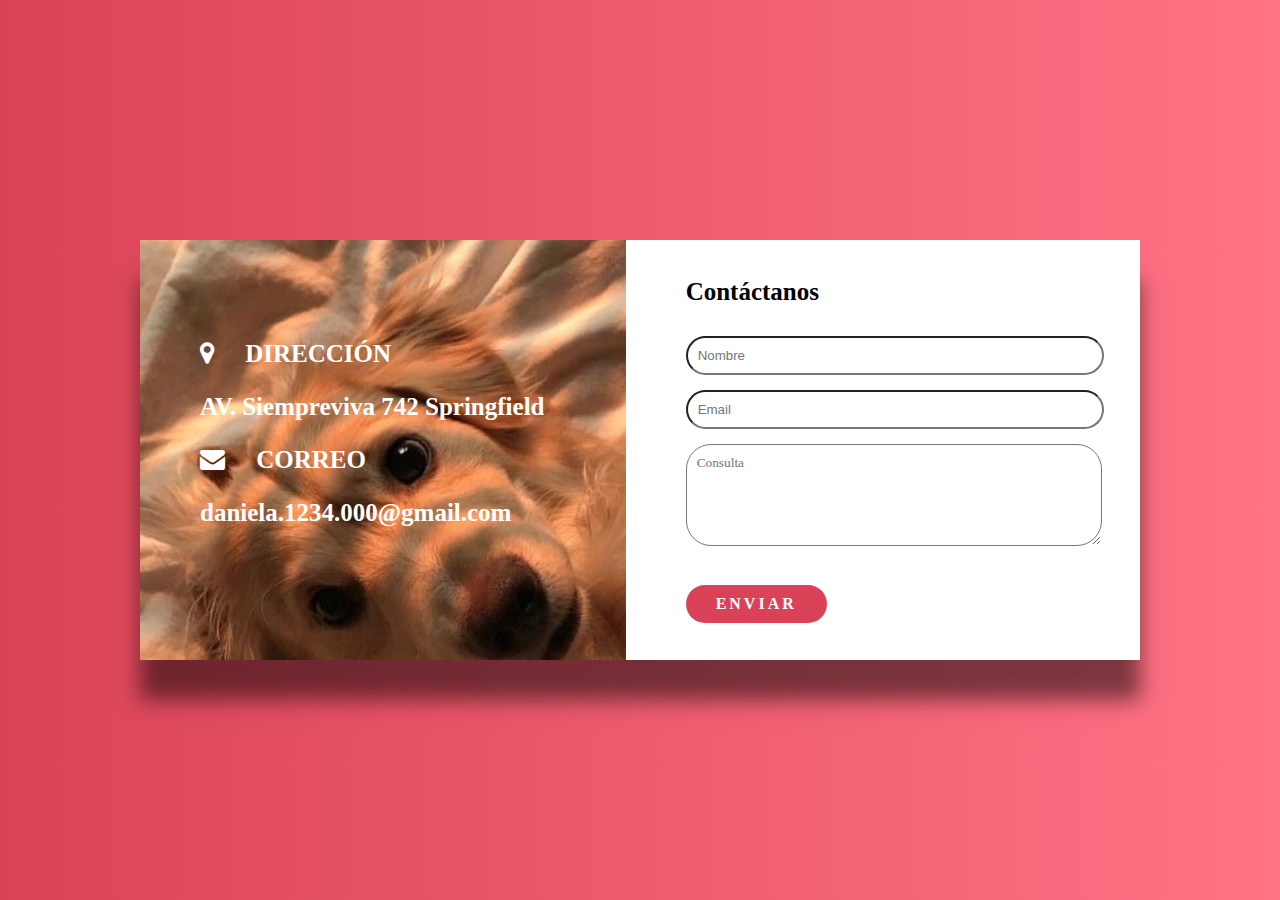
<file: formulario.html>
<!DOCTYPE html>
<html lang="en">

<head>
	<meta charset="utf-8">
	<title>Formulario</title>
	<link rel="stylesheet" href="https://stackpath.bootstrapcdn.com/font-awesome/4.7.0/css/font-awesome.min.css">
	<link rel="stylesheet" href="css/estilo5.css">
</head>

<body>

	<div class="wrapper">
		<div class="form-area">
			<div class="img-area">
				<div class="left-text">
					<i class="fa fa-map-marker"></i> Dirección
					<p>AV. Siempreviva 742 Springfield</p>
					<i class="fa fa-envelope"></i> Correo
					<p>daniela.1234.000@gmail.com</p>
				</div>				
			</div>
			<div class="right-text">
				<h2>Contáctanos</h2>
				<input type="text" placeholder="Nombre">
				<input type="text" placeholder="Email">
				<textarea cols="30" rows="5" placeholder="Consulta"></textarea>
				<a href="#">Enviar</a>
			</div>
		</div>
	</div>

</body>
</html>
</file>
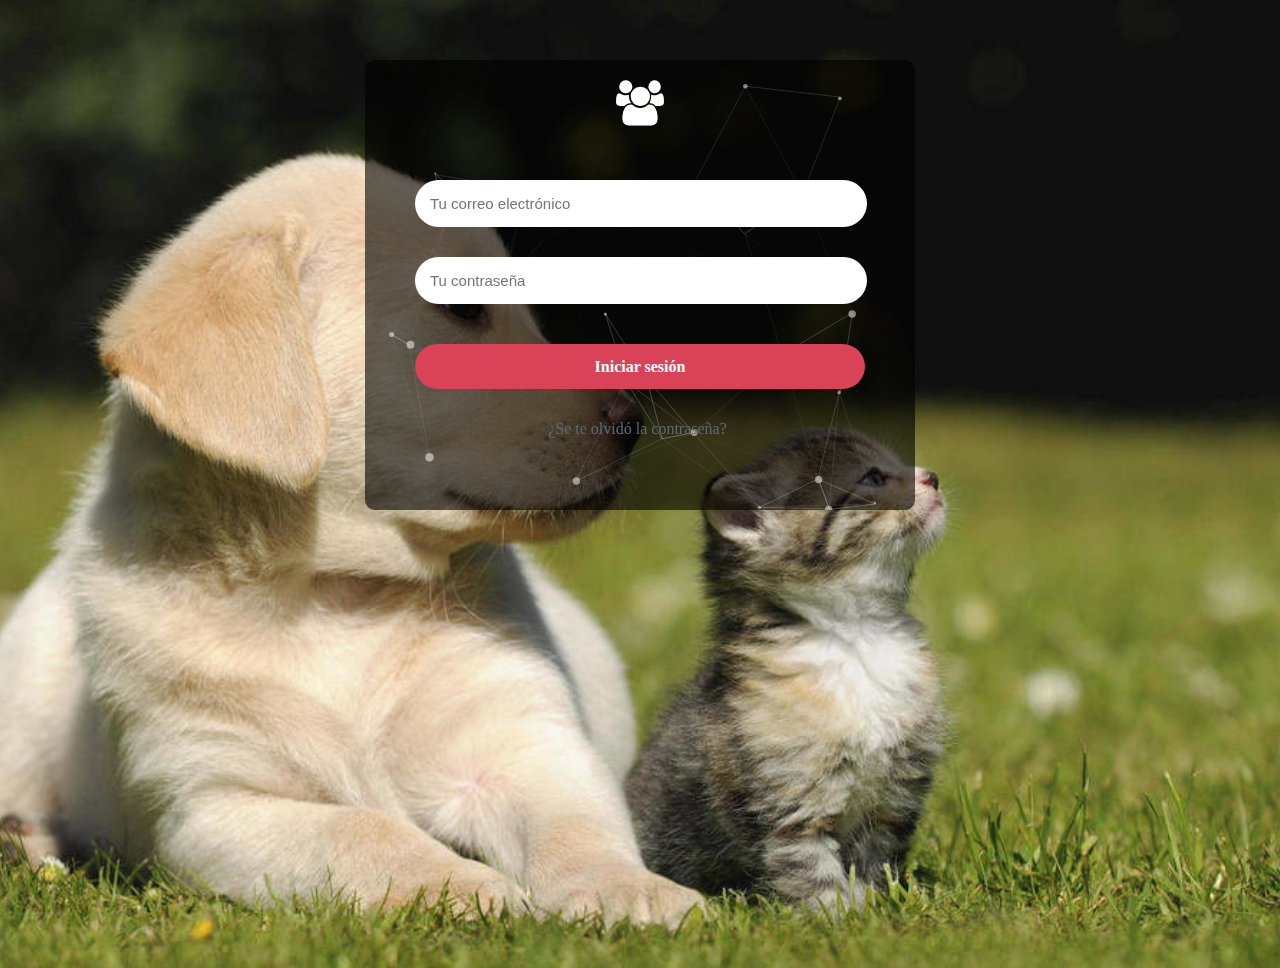
<file: login.html>
<!DOCTYPE html>
<html lang="en">

<head>
	<meta charset="utf-8">
	<title>Transparent login</title>
	<link rel="stylesheet" href="https://stackpath.bootstrapcdn.com/font-awesome/4.7.0/css/font-awesome.min.css">
	<link rel="stylesheet" href="css/estilo2.css">
</head>

<body>

	<div class="wrapper">

		<div id="particles-js"></div>

		<div class="icon-area"><span><i class="fa fa-users"></i></span></div>
		<div class="login-area">
			<input type="text" placeholder="Tu correo electrónico">
			<input type="password" placeholder="Tu contraseña">
			<div class="btn-area">Iniciar sesión</div>
		</div>
		<div class="link-area"><a href="#">¿Se te olvidó la contraseña?</a></div>
	</div>

	<script src="https://cdnjs.cloudflare.com/ajax/libs/jquery/3.4.1/jquery.min.js"></script>
	<script src="js/particles.min.js"></script>
	<script src="js/app.js"></script>

</body>
</html>
</file>
<file: css/estilo5.css>
body{
	margin: 0;
	padding: 0;
	box-sizing: border-box;
	font-family: calibri light;
}

.wrapper{
	height: 100vh;
	display: -webkit-flex;
	display: -moz-flex;
	display: -ms-flex;
	display: -o-flex;
	display: flex;
	align-items: center;
	justify-content: center;
	background: linear-gradient(to right, #da4357, #ff7385);
}

.form-area{
	background-color: #fff;
	display: -webkit-flex;
	display: -moz-flex;
	display: -ms-flex;
	display: -o-flex;
	display: flex;
	flex-direction: column;
	align-items: center;
	justify-content: center;
	margin: 30px;
	box-shadow: 0 40px 20px rgba(0,0,0,0.5);
}

.img-area{
	width: 100%;
}

.right-text h2{
	font-weight: 600;
	font-size: 25px;
	margin: 0 0 30px;
}

.right-text a{
	background: #da4357;
	color: #fff;
	display: inline-block;
	margin-top: 35px;
	padding: 10px 30px;
	text-decoration: none;
	border-radius: 25px;
	text-transform: uppercase;
	font-weight: 900;
	letter-spacing: 3px;
}

div.img-area{
	height: 300px;
	width: 100%;
	background: url('../img/for.jpg');
	background-position: center;
	-webkit-background-size:cover;
	background-size: cover;
}

.left-text{
	padding: 100px 60px;
	color: #fff;
	font-size: 25px;
	text-transform: uppercase;
	font-weight: 900;
}

.left-text p{
	text-transform: none;
}

.left-text i{
	font-size: 25px;
	color: #fff;
	margin-right: 25px;
}

.right-text{
	margin: 60px 40px;
}

.right-text input{
	width: 100%;
	margin-bottom: 15px;
	padding: 10px;
	border-radius: 25px;
}

.right-text textarea{
	width: 100%;
	padding: 10px;
	border-radius: 25px;
	font-family: calibri light;
}


@media screen and (min-width: 768px){
	div.form-area{
		flex-direction: row;
		width: 100%;
	}
	div.img-area{
		height: 420px;
		min-width: 360px;
	}
	div.right-text{
		margin: 0 60px;
		max-width: 640px;
	}
}

@media screen and (min-width: 1024px){
	div.form-area{
		max-width: 1000px;
	}
}

@media screen and (max-width: 320px){
	.img-area{
		display: none;
	}
	.right-text{
		margin: 30px 25px;
		text-align: center;
	}
	.right-text input{
		padding: 15px 5px;
	}
	.right-text textarea{
		padding: 15px 5px;
	}
}
</file>
<file: css/estilo2.css>
body{
	font-family: calibri light;
	overflow: hidden;
	background-image: url(../img/666.jpg);
	-webkit-background-size:cover;
	background-size: cover;
	background-position: center center;
	height: 100vh;
}

.wrapper{
	width: 550px;
	height: 450px;
	border-radius: 10px;
	background: rgba(0,0,0,0.6);
	margin: 60px auto;
	text-align: center;
	position: relative;
	z-index: 9999;
}

.wrapper .icon-area{
	margin-top: 5px;
	width: 100%;
	height: 115px;
	color: #fff;
	font-size: 20px;
}

.icon-area span{
	width: 60px;
	height: 60px;
	display: inline-block;
	margin-top: 20px;
}

.icon-area span i{
	font-size: 45px;
}

.wrapper .login-area{
	width: 450px;
	margin: 5px auto;
}

.wrapper .btn-area{
	height: 45px;
	width: 100%;
	background-color: #da4357;
	border-radius: 50px;
	position: relative;
	line-height:45px;
	text-align: center;
	font-weight: bold;
	color:#fff;
	margin-top:10px;
	cursor:pointer;
}

.wrapper input{
	border-radius: 50px;
	font-size: 15px;
	height: 45px;
	border: none;
	padding-left: 15px;
	width: calc(100% - 15px);
	margin-bottom: 30px;
}

.wrapper .link-area{
	margin-top: 30px;
	font-size: 16px;
}

.link-area a{
	text-decoration: none;
	color: #fff;
	vertical-align: middle;
	margin-right: 5px;
	color: #616973;
}

canvas{
	position: absolute;
	width: 100%;
	height: 100%;
	top: 0;
	right: 0;
	bottom: 0;
	left: 0;
	z-index: -1;	
}
</file>
